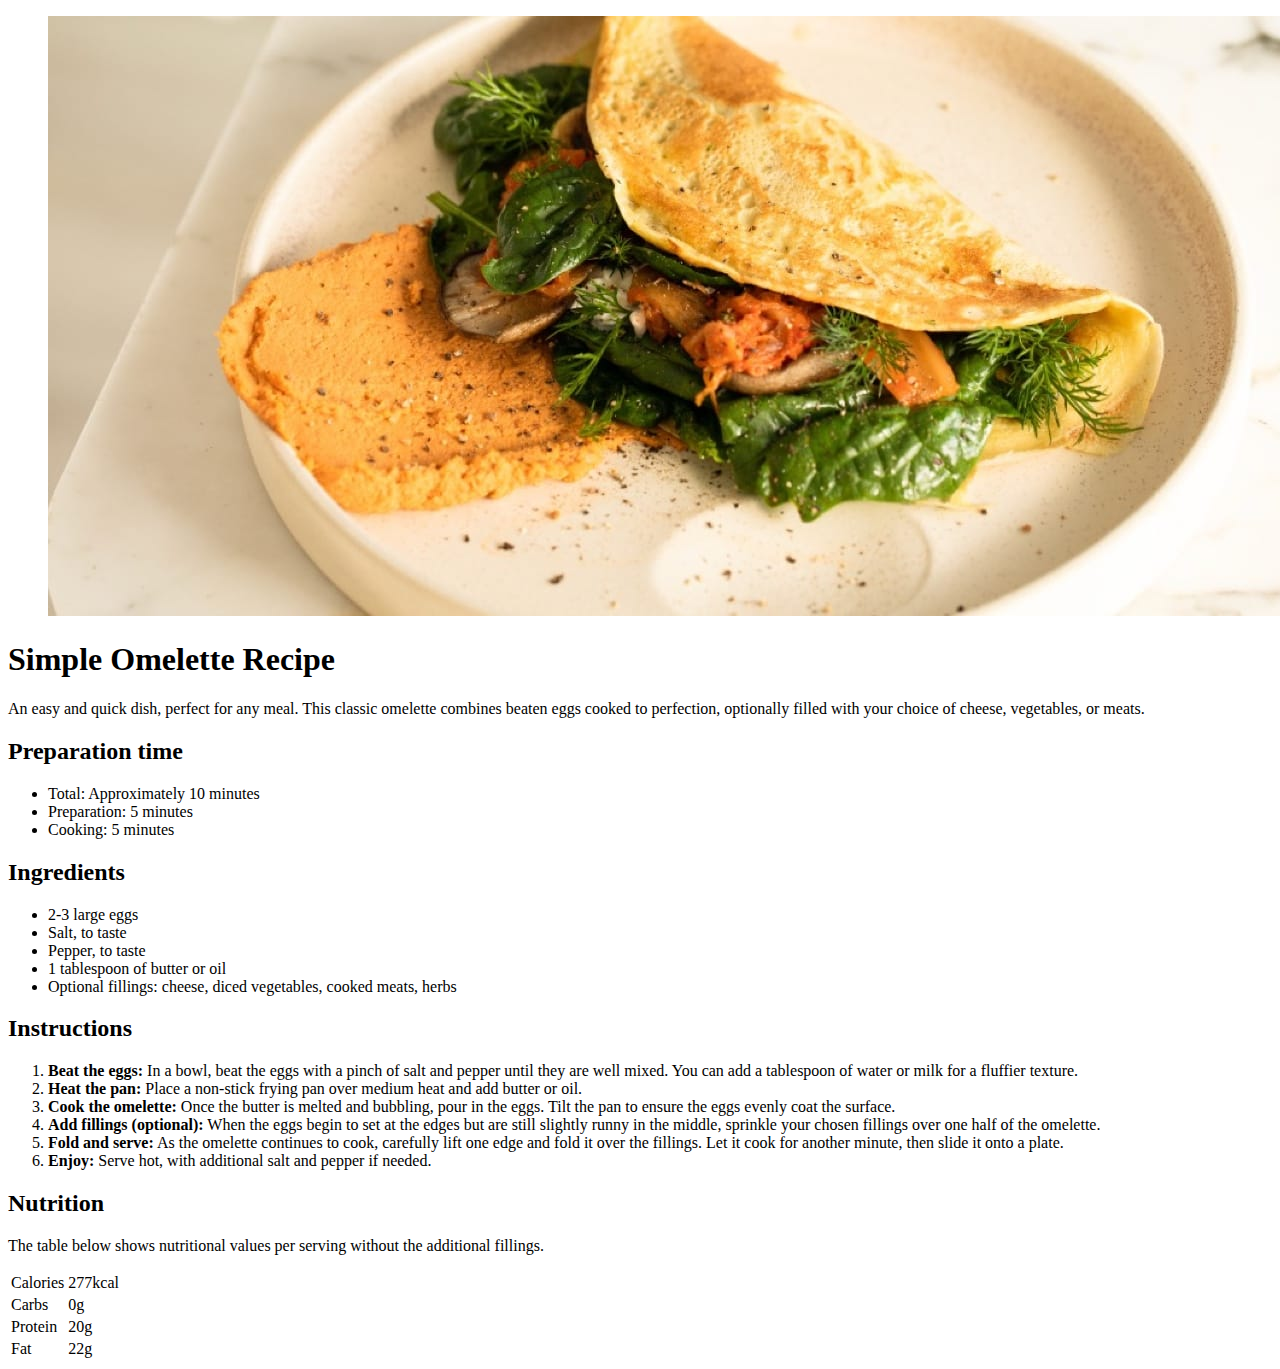
<file: recipe-page/index.html>
<!DOCTYPE html>
<html lang="en">
  <head>
    <meta charset="UTF-8">
    <meta name="viewport" content="width=device-width, initial-scale=1.0">
    <link rel="icon" type="image/png" sizes="32x32" href="./assets/images/favicon-32x32.png">
    <title>Recipe page</title>
  </head>

  <body>
    <main class="recipe">
      <header class="recipe__header">
        <figure class="recipe__figure">
          <img 
            src="./assets/images/image-omelette.jpeg"
            alt="Omelette with vegetables and a slice of toasted bread on a plate" 
            class="recipe__image"
          >
        </figure>
        <h1 class="recipe__title">Simple Omelette Recipe</h1>
        <p class="recipe__description">
          An easy and quick dish, perfect for any meal. This classic omelette combines beaten eggs cooked to perfection,
          optionally filled with your choice of cheese, vegetables, or meats.
        </p>
      </header>

      <section class="recipe__preparation">
        <h2 class="recipe__subtitle recipe__subtitle--preparation">Preparation time</h2>
        <ul class="recipe__list recipe__list--unordered">
          <li class="recipe__item">
            <span>Total:</span> Approximately 10 minutes
          </li>
          <li class="recipe__item">
            <span>Preparation:</span> 5 minutes
          </li>
          <li class="recipe__item">
            <span>Cooking:</span> 5 minutes
          </li>
        </ul>
      </section>

      <section class="recipe__ingredients">
        <h2 class="recipe__subtitle">Ingredients</h2>
        <ul class="recipe__list recipe__list--unordered">
          <li class="recipe__item">2-3 large eggs</li>
          <li class="recipe__item">Salt, to taste</li>
          <li class="recipe__item">Pepper, to taste</li>
          <li class="recipe__item">1 tablespoon of butter or oil</li>
          <li class="recipe__item">Optional fillings: cheese, diced vegetables, cooked meats, herbs</li>
        </ul>
      </section>

      <section class="recipe__instructions">
        <h2 class="recipe__subtitle">Instructions</h2>
        <ol class="recipe__list recipe__list--ordered">
          <li class="recipe__item">
            <strong>Beat the eggs:</strong> In a bowl, beat the eggs with a pinch of salt and pepper until they are well
            mixed. You can add
            a tablespoon of water or milk for a fluffier texture.
          </li>
          <li class="recipe__item">
            <strong>Heat the pan:</strong> Place a non-stick frying pan over medium heat and add butter or oil.
          </li>
          <li class="recipe__item">
            <strong>Cook the omelette:</strong> Once the butter is melted and bubbling, pour in the eggs. Tilt the pan to
            ensure the eggs
            evenly coat the surface.
          </li>
          <li class="recipe__item">
            <strong>Add fillings (optional):</strong> When the eggs begin to set at the edges but are still slightly runny
            in the middle,
            sprinkle your chosen fillings over one half of the omelette.
          </li>
          <li class="recipe__item">
            <strong>Fold and serve:</strong> As the omelette continues to cook, carefully lift one edge and fold it over
            the fillings. Let
            it cook for another minute, then slide it onto a plate.
          </li>
          <li class="recipe__item">
            <strong>Enjoy:</strong> Serve hot, with additional salt and pepper if needed.
          </li>
        </ol>
      </section>

      <section class="recipe__nutrition">
        <h2 class="recipe__subtitle">Nutrition</h2>
        <p class="recipe__description">The table below shows nutritional values per serving without the additional
          fillings.</p>

        <table class="recipe__table">
          <tbody class="recipe__tbody">
            <tr class="recipe__row">
              <td class="recipe__cell recipe__cell--name">Calories</td>
              <td class="recipe__cell recipe__cell--value">277kcal</td>
            </tr>
            <tr class="recipe__row">
              <td class="recipe__cell recipe__cell--name">Carbs</td>
              <td class="recipe__cell recipe__cell--value">0g</td>
            </tr>
            <tr class="recipe__row">
              <td class="recipe__cell recipe__cell--name">Protein</td>
              <td class="recipe__cell recipe__cell--value">20g</td>
            </tr>
            <tr class="recipe__row">
              <td class="recipe__cell recipe__cell--name">Fat</td>
              <td class="recipe__cell recipe__cell--value">22g</td>
            </tr>
          </tbody>
        </table>
      </section>
    </main>
  </body>
</html>
</file>
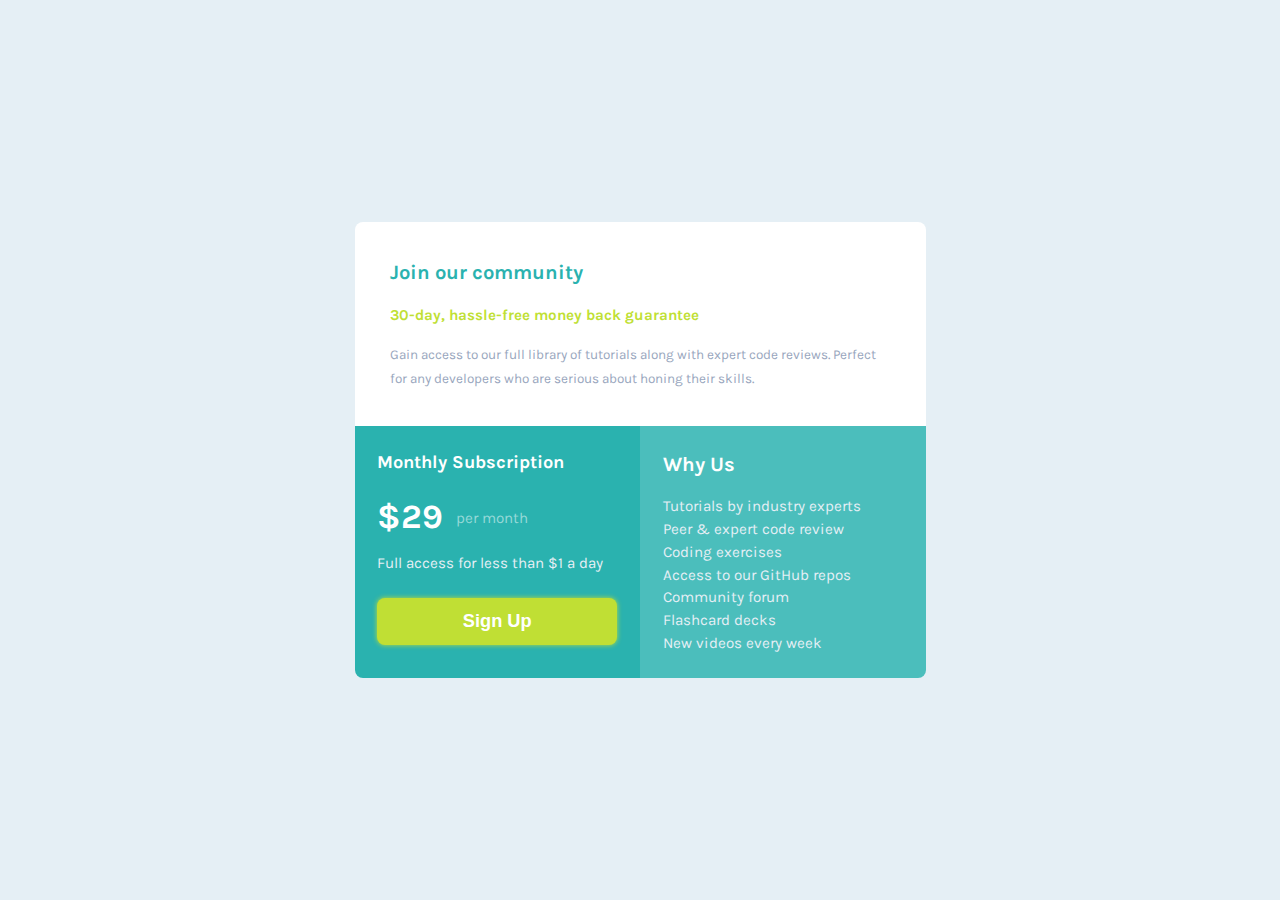
<file: single-price-grid-component/index.html>
<!DOCTYPE html>
<html lang="en">
<head>
  <meta charset="UTF-8">
  <meta name="viewport" content="width=device-width, initial-scale=1.0">
  <link rel="icon" type="image/png" sizes="32x32" href="assets/images/favicon-32x32.png">
  <title>Single Price Grid Component</title>
  <link rel="stylesheet" href="assets/css/style.css">
</head>
<body>
  <article class="container">
    <section class="container__section container__section--community">
      <h1 class="section__title section__title--community">Join our community</h1>
      <h2 class="section__subtitle">30-day, hassle-free money back guarantee</h2>
      <p class="community__description">Gain access to our full library of tutorials along with expert code reviews. 
        Perfect for any developers who are serious about honing their skills.</p>
    </section>
    <section class="container__section container__section--subscription">
      <h2 class="section__title section__title--subscription">Monthly Subscription</h2>
      <p class="subscription__price">
        <span class="subscription__price--number">&dollar;29</span> per month
      </p>
      <p class="subscription__description">Full access for less than &dollar;1 a day</p>
      <button class="subscription__button">Sign Up</button>
    </section>
    <section class="container__section container__section--why-us">
      <h2 class="section__title section__title--why-us">Why Us</h2>
      <p class="why-us__description">Tutorials by industry experts</p>
      <p class="why-us__description">Peer &amp; expert code review</p>
      <p class="why-us__description">Coding exercises</p>
      <p class="why-us__description">Access to our GitHub repos</p>
      <p class="why-us__description">Community forum</p>
      <p class="why-us__description">Flashcard decks</p>
      <p class="why-us__description">New videos every week</p>
    </section>
  </article>
</body>
</html>
</file>
<file: single-price-grid-component/assets/css/style.css>
:root {
  --cyan: hsl(179 62% 43%);
  --light-cyan: hsl(179 47% 52%);
  --bright-yellow: hsl(71 73% 54%);
  --light-gray: hsl(204 43% 93%);
  --grayish-blue: hsl(218 22% 67%);
  --white: hsl(255 100% 100%);
  --price-text: hsl(179 47% 72%);
}

@font-face {  
  font-family: 'Karla';
  src: 
    url('../fonts/karla-vf.woff2'),
    url('../fonts/karla-vf.woff'),
    url('../fonts/karla-regular.woff');
  font-display: swap;
}

* {
  margin: 0;
  padding: 0;
  box-sizing: border-box;
}

body {
  font-family: 'Karla', sans-serif;
  font-weight: 400;
  font-size: .75lh;
  background-color: var(--light-gray);
  line-height: 1.5;
  display: grid;
  place-items: center;
  min-height: 100dvh;
}

.container {
  display: grid;
  width: clamp(200px, 80%, 571px);
  margin-block: 5rem; 
}

.container__section {
  padding: clamp(5px, 8%, 35px);
}

.container__section--community {
  background-color: var(--white);
  border-top-left-radius: .5rem;
  border-top-right-radius: .5rem;
}

.container__section--subscription {
  background-color: var(--cyan);
}

.container__section--why-us {
  background-color: var(--light-cyan);
  border-bottom-left-radius: .5rem;
  border-bottom-right-radius: .5rem;
}

.section__title {
  font-size: 1lh;
  font-weight: 700;
  margin-block-end: 1rem;
}


.section__title--community {
  color: var(--cyan);
}

.section__title--subscription {
  color: var(--white);
  font-size: .9lh;
}

.section__title--why-us {
  color: var(--white);
}

.section__subtitle {
  color: var(--bright-yellow);
  font-size: .75lh;
  margin-block-end: 1rem;
}

.community__description {
  color: var(--grayish-blue);
  line-height: 1.8;
}

.subscription__description {
  color: var(--light-gray);
  margin-block-end: 1.5rem;
  font-size: .75lh;
}

.why-us__description {
  color: var(--light-gray);
  font-size: .75lh;
}

.subscription__price {
  color: var(--price-text);
  display: flex;
  align-items: center;
  gap: .8rem;
  margin-block-end: .5rem;
  font-size: .75lh;
}

.subscription__price--number {
  color: var(--white); 
  font-size: 1.5lh;
  font-weight: bold;
}

.subscription__button {
  background-color: var(--bright-yellow);
  width: 100%;
  padding-block: .8rem;
  border: none;
  border-radius: .5rem;
  font-size: .9lh;
  font-weight: bold;
  color: var(--white);
  box-shadow: var(--bright-yellow) 0px 0px 5px 0px;
  cursor: pointer;
}

@media (width >= 650px) {
  .container {
    grid-template-columns: 1fr 1fr;
  }

  .container__section--community {
    grid-column: 1 / -1;
  }

  .container__section--subscription {
    border-bottom-left-radius: .5rem;
  }

.container__section--why-us {
  border-bottom-left-radius: 0;
}
}
</file>
